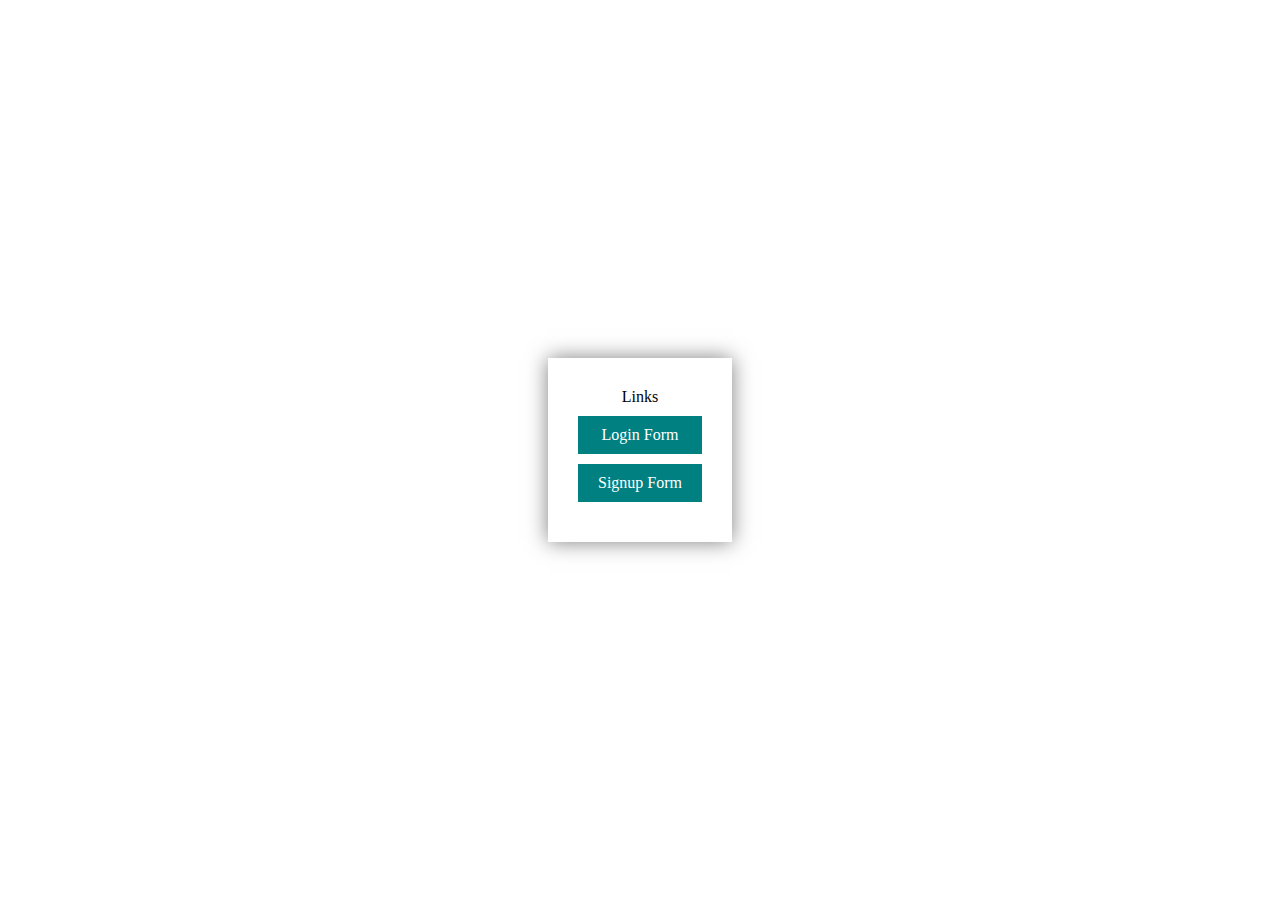
<file: index.html>
<!DOCTYPE html>
<html lang="en">
<head>
    <meta charset="UTF-8">
    <meta http-equiv="X-UA-Compatible" content="IE=edge">
    <meta name="viewport" content="width=device-width, initial-scale=1.0">
    <title>Form Designs</title>
    <style>
        .main-box
        {
            box-shadow: 0 0 20px rgba(0, 0, 0, 0.5);
            position: absolute;
            top: 50%;
            left: 50%;
            transform: translate(-50%,-50%);
            padding: 30px;
            text-align: center;
        }

        a
        {
            text-decoration: none;
            background-color: teal;
            color: #fff;
            padding: 10px 20px;
            margin: 10px 0 ;
            display: block;
        }
    </style>
</head>
<body>
    <div class="main-box">
        <span>Links</span>
        <a href="./login.html">Login Form</a>
        <a href="./Registration.html">Signup Form</a>
    </div>
</body>
</html>
</file>
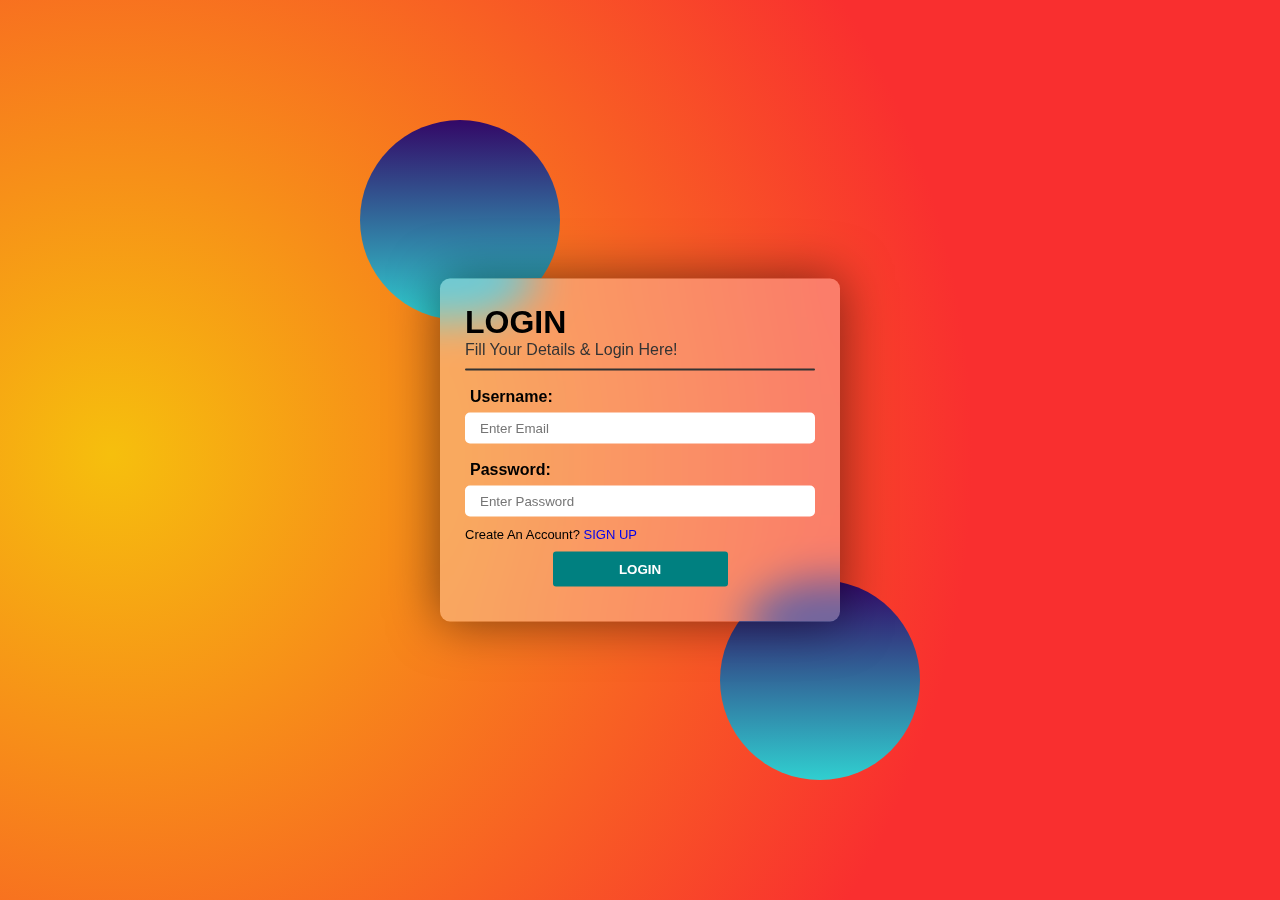
<file: login.html>
<!DOCTYPE html>
<html lang="en">
  <head>
    <meta charset="UTF-8" />
    <meta http-equiv="X-UA-Compatible" content="IE=edge" />
    <meta name="viewport" content="width=device-width, initial-scale=1.0" />
    <title>Login</title>
    <link rel="stylesheet" href="./css/style.css" />
  </head>
  <body>
    <div class="circles">
      <div class="circle circle-1"></div>
      <div class="circle circle-2"></div>
    </div>
    <div class="form-box">
      <h1>Login</h1>
      <p>Fill your details & Login Here!</p>
      <hr />

      <form action="">
        <div class="form-group">
          <label>Username:</label>
          <input type="email" placeholder="Enter Email" />
        </div>
        <div class="form-group">
          <label>Password:</label>
          <input type="password" placeholder="Enter Password" />
        </div>
        <div class="member">
          Create an account? <a href="./Registration.html">Sign Up</a>
        </div>
        <input type="submit" value="Login" />
      </form>
    </div>
  </body>
</html>
</file>
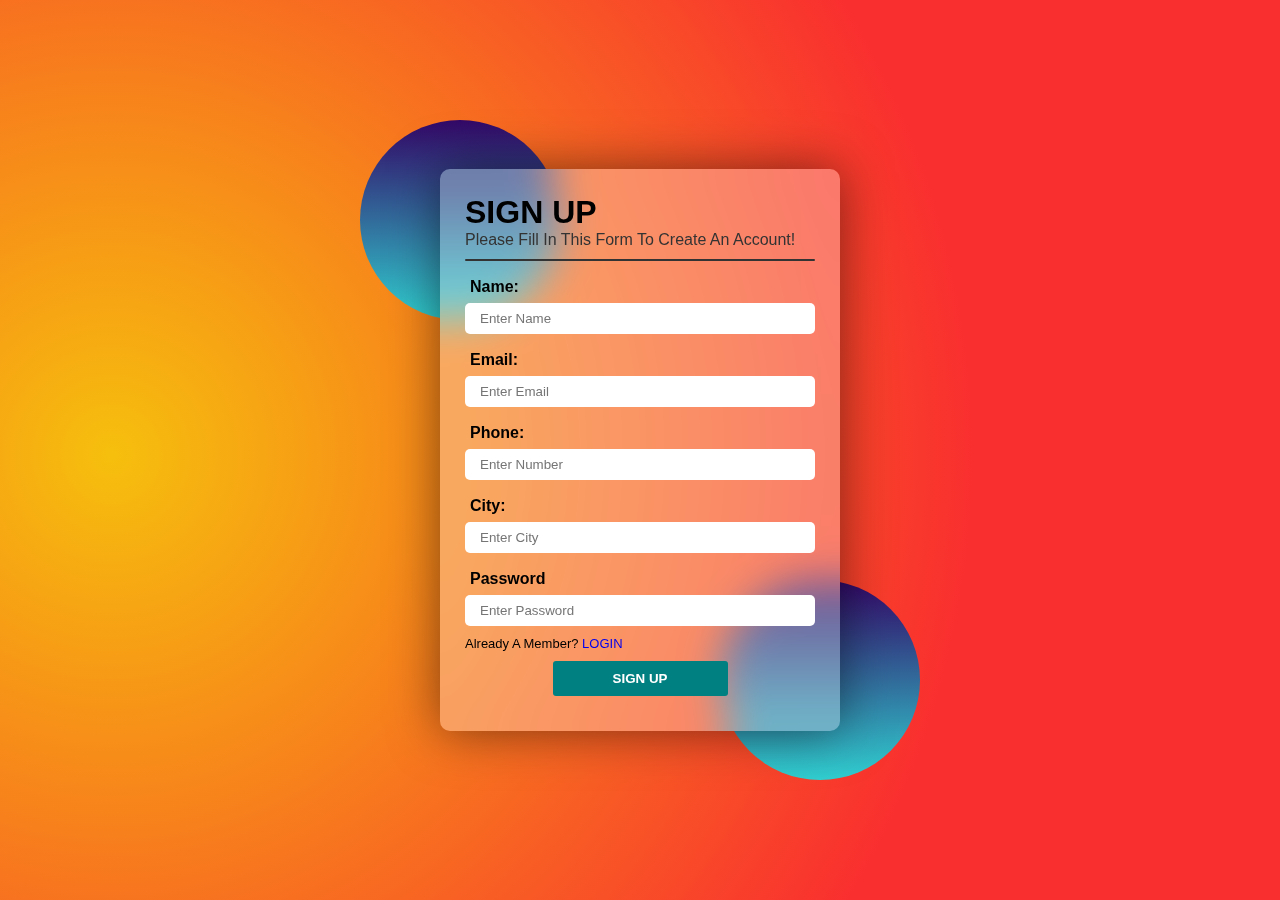
<file: Registration.html>
<!DOCTYPE html>
<html lang="en">
  <head>
    <meta charset="UTF-8" />
    <meta http-equiv="X-UA-Compatible" content="IE=edge" />
    <meta name="viewport" content="width=device-width, initial-scale=1.0" />
    <title>Registration</title>
    <link rel="stylesheet" href="./css/style.css" />
  </head>
  <body>
    <div class="circles">
      <div class="circle circle-1"></div>
      <div class="circle circle-2"></div>
    </div>
    <div class="form-box">
      <h1>Sign Up</h1>
      <p>Please fill in this form to create an account!</p>
      <hr />
      <form action="">
        <div class="form-group">
          <label>Name:</label>
          <input type="text" maxlength="22" placeholder="Enter Name" />
        </div>
        <div class="form-group">
          <label>Email:</label>
          <input type="email" placeholder="Enter Email" />
        </div>
        <div class="form-group">
          <label>Phone:</label>
          <input type="tel" maxlength="10" placeholder="Enter Number" />
        </div>
        <div class="form-group">
          <label>City:</label>
          <input type="text" maxlength="55" placeholder="Enter City" />
        </div>
        <div class="form-group">
          <label>Password</label>
          <input type="password" placeholder="Enter Password" />
        </div>
        <div class="member">
          Already a member? <a href="./login.html">Login</a>
        </div>
        <input type="submit" value="Sign Up" />
      </form>
    </div>
  </body>
</html>
</file>
<file: css/style.css>
*{
    margin: 0;
    padding: 0;
    box-sizing: border-box;
    font-family: 'Segoe UI', Tahoma, Geneva, Verdana, sans-serif;
}

body{
    background-image: radial-gradient( circle 957px at 8.7% 50.5%,  rgba(246,191,13,1) 0%, rgba(249,47,47,1) 90% );
    width: 100vw;
    height: 100vh;
}

.circles{
    width: 400px;
    height: 500px;
    position: absolute;
    top: 50%;
    left: 50%;
    transform: translate(-50%, -50%);
}

.circle{
    width: 200px;
    height: 200px;
    background-image: linear-gradient(to top, #30cfd0 0%, #330867 100%);
    border-radius: 50%;
    position: absolute;
}

.circle-1{
    top: -80px;
    left: -80px;
}

.circle-2{
    right: -80px;
    bottom: -80px;
}

/* form */

.form-box{
    width: 400px;
    min-height: auto;
    padding: 25px;
    background: rgba(255, 255, 255, 0.3);
    backdrop-filter: blur(20px);
    border-radius: 10px;
    position: absolute;
    top: 50%;
    left: 50%;
    transform: translate(-50%, -50%);
    box-shadow: 0 0 50px rgba(0, 0, 0, 0.5);
}

.form-box h1{
    text-transform: uppercase;
}

.form-box p {
    text-transform: capitalize;
    color: #333;
}

.form-box hr{
    margin: 10px 0;
    border: none;
    border-radius: 10px;
    height: 2px;
    background: #333;
}

.form-box form .form-group {
 margin: 0 0 10px 0;
}

    .form-box form .form-group label{
    display: block;
    width: 100%;
    padding: 7px 5px;
    font-weight: 600;
}

.form-box form .form-group input{
    display: block;
    width: 100%;
    padding: 8px 15px;
    border-radius: 5px;
    border: none;    
    outline: none;
}

.form-box form .form-group input::placeholder{
    font-weight: 500;
}

.form-box form  input[type=submit]{
    display: block;
    width: 50%;
    margin: 10px auto;
    padding: 10px 10px;
    text-transform: uppercase;
    background: teal;
    color: #fff;
    font-weight: bold;
    border: none;
    border-radius: 3px;
    cursor: pointer;
    transition: all 0.5s ease;
}

.form-box form  input[type=submit]:hover{
    box-shadow: 5px 5px 10px rgba(0, 0, 0, 0.5);
}

.form-box form .member{
    text-transform: capitalize;
    font-weight: 500;
    font-size: 13px;
}

.form-box form .member a{
    text-decoration: none;
    text-transform: uppercase;
    cursor: pointer;
}
</file>
